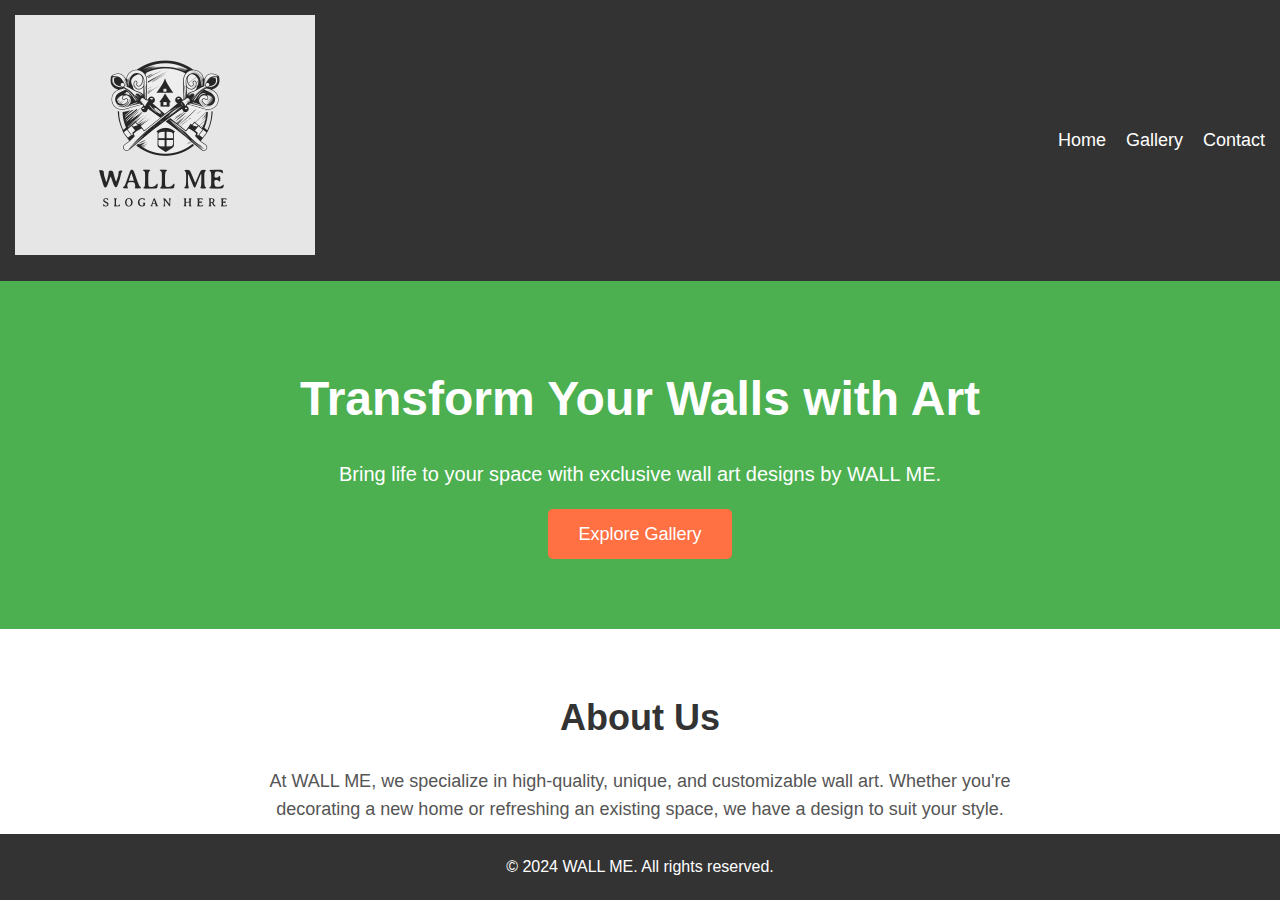
<file: index.html>
<!DOCTYPE html>
<html lang="en">
<head>
    <meta charset="UTF-8">
    <meta name="viewport" content="width=device-width, initial-scale=1.0">
    <title>WALL ME - Home</title>
    <link rel="stylesheet" href="styles.css">
</head>
<body>
    <!-- Header Section -->
    <header>
        <div class="navbar">
            <div class="logo"><img src="logo-search-grid-1x.png" alt=""></div>
            <nav>
                <ul>
                    <li><a href="index.html">Home</a></li>
                    <li><a href="gallery.html">Gallery</a></li>
                    <!-- <li><a href="#about">About</a></li> -->
                    <li><a href="contact .html">Contact</a></li>
                </ul>
            </nav>
        </div>
    </header>

    <!-- Hero Section -->
    <section id="hero" class="hero">
        <div class="hero-content">
            <h1>Transform Your Walls with Art</h1>
            <p>Bring life to your space with exclusive wall art designs by WALL ME.</p>
            <a href="gallery.html" class="cta-button">Explore Gallery</a>
        </div>
    </section>

    <!-- About Section -->
    <section id="about" class="about">
        <div class="container">
            <h2>About Us</h2>
            <p>At WALL ME, we specialize in high-quality, unique, and customizable wall art. Whether you're decorating a new home or refreshing an existing space, we have a design to suit your style.</p>
        </div>
    </section>

    <!-- Footer Section -->
    <footer>
        <div class="footer-content">
            <p>&copy; 2024 WALL ME. All rights reserved.</p>
        </div>
    </footer>
</body>
</html>
</file>
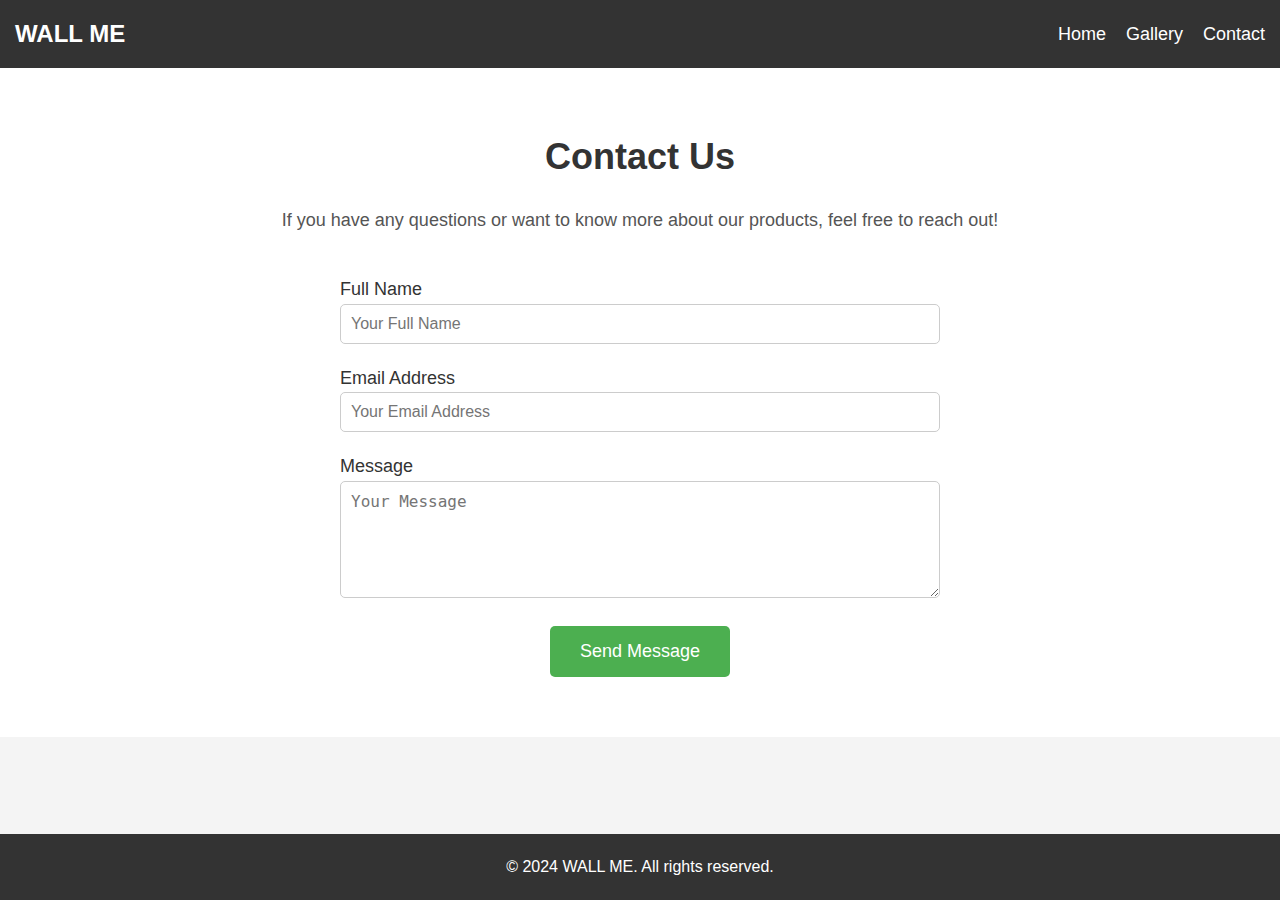
<file: contact .html>
<!DOCTYPE html>
<html lang="en">
<head>
    <meta charset="UTF-8">
    <meta name="viewport" content="width=device-width, initial-scale=1.0">
    <title>Contact Us - WALL ME</title>
    <link rel="stylesheet" href="styles.css">
</head>
<body>
    <!-- Header Section -->
    <header>
        <div class="navbar">
            <div class="logo">WALL ME</div>
            <nav>
                <ul>
                    <li><a href="index.html">Home</a></li>
                    <li><a href="gallery.html">Gallery</a></li>
                    <li><a href="contact .html">Contact</a></li>
                </ul>
            </nav>
        </div>
    </header>

    <!-- Contact Section -->
    <section id="contact" class="contact">
        <div class="container">
            <h2>Contact Us</h2>
            <p>If you have any questions or want to know more about our products, feel free to reach out!</p>
            <form action="#" method="post" class="contact-form">
                <div class="form-group">
                    <label for="name">Full Name</label>
                    <input type="text" id="name" name="name" placeholder="Your Full Name" required>
                </div>
                <div class="form-group">
                    <label for="email">Email Address</label>
                    <input type="email" id="email" name="email" placeholder="Your Email Address" required>
                </div>
                <div class="form-group">
                    <label for="message">Message</label>
                    <textarea id="message" name="message" rows="5" placeholder="Your Message" required></textarea>
                </div>
                <button type="submit" class="submit-button">Send Message</button>
            </form>
        </div>
    </section>

    <!-- Footer Section -->
    <footer>
        <div class="footer-content">
            <p>&copy; 2024 WALL ME. All rights reserved.</p>
        </div>
    </footer>
</body>
</html>
</file>
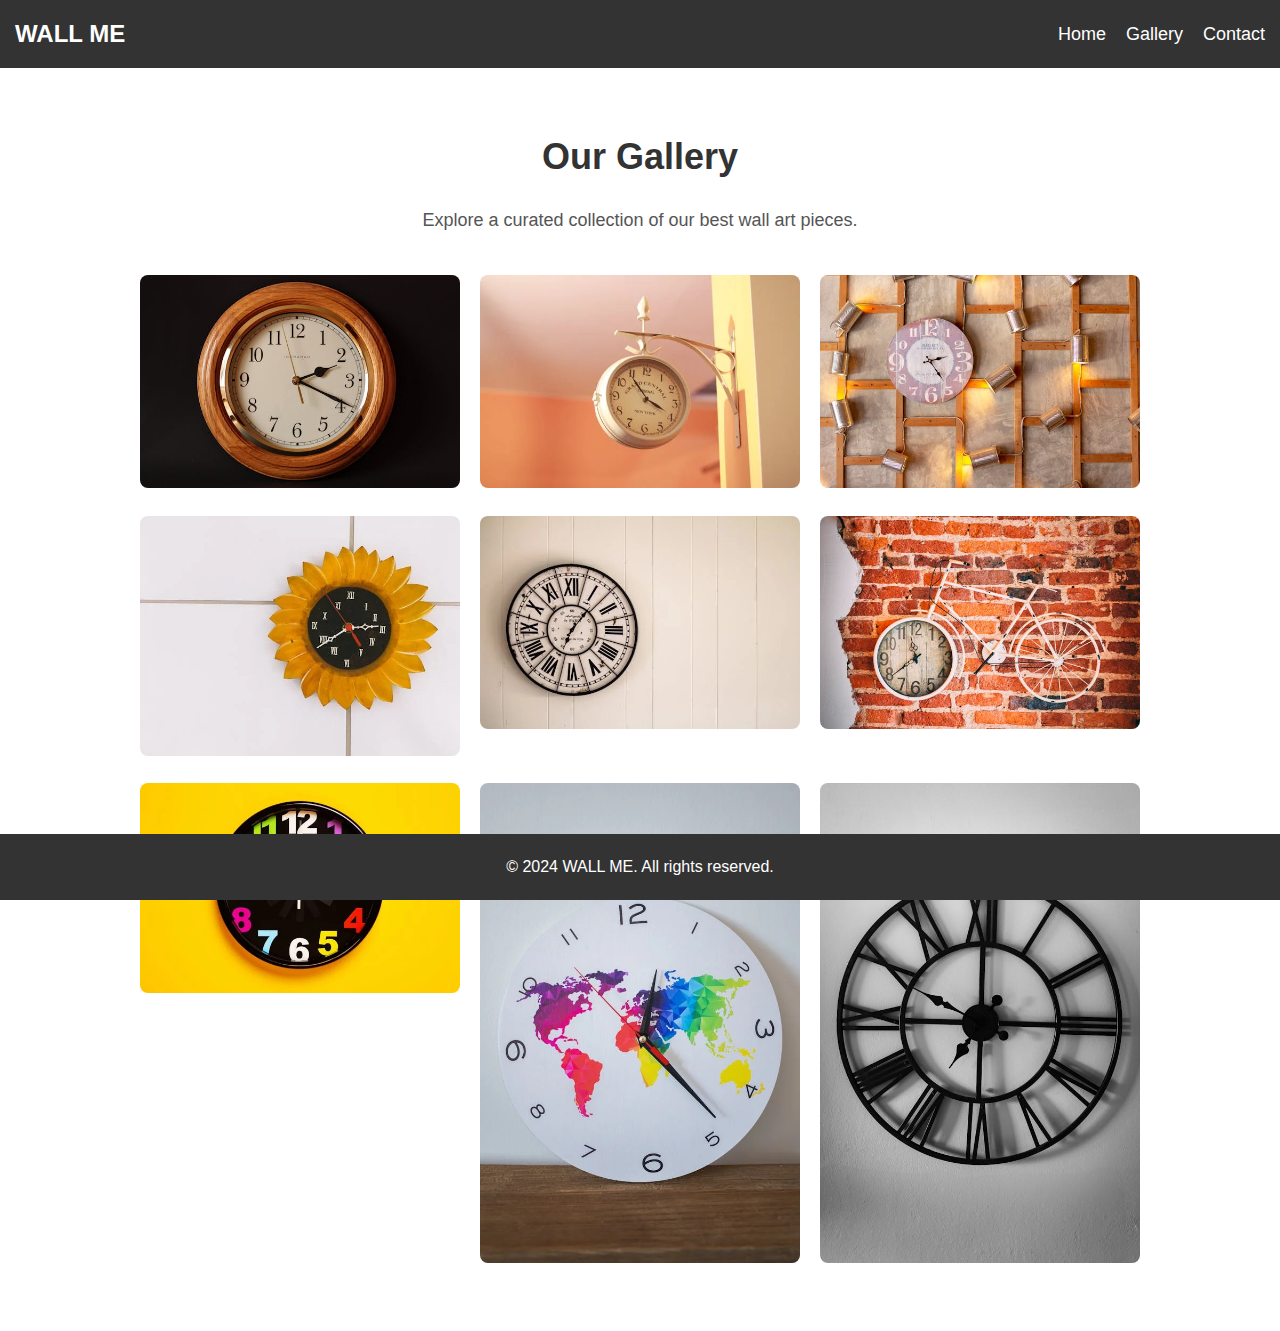
<file: gallery.html>
<!DOCTYPE html>
<html lang="en">
<head>
    <meta charset="UTF-8">
    <meta name="viewport" content="width=device-width, initial-scale=1.0">
    <title>WALL ME - Gallery</title>
    <link rel="stylesheet" href="styles.css">
</head>
<body>
    <!-- Header Section -->
    <header>
        <div class="navbar">
            <div class="logo">WALL ME</div>
            <nav>
                <ul>
                    <li><a href="index.html">Home</a></li>
                    <li><a href="gallery.html">Gallery</a></li>
                    <!-- <li><a href="#about">About</a></li> -->
                    <li><a href="contact .html">Contact</a></li>
                </ul>
            </nav>
        </div>
    </header>

    <!-- Gallery Section -->
    <section id="gallery" class="gallery">
        <div class="container">
            <h2>Our Gallery</h2>
            <p>Explore a curated collection of our best wall art pieces.</p>
            <div class="gallery-grid">
                <div class="gallery-item">
                    <img src="pexels-photo-191703.jpeg" alt="Art 1">
                </div>
                <div class="gallery-item">
                    <img src="pexels-photo-280326.webp" alt="Art 2">
                </div>
                <div class="gallery-item">
                    <img src="pexels-photo-1164539.jpeg" alt="Art 3">
                </div>
                <div class="gallery-item">
                    <img src="pexels-photo-1685122.webp" alt="Art 4">
                </div>
                <div class="gallery-item">
                    <img src="pexels-photo-2182727.webp" alt="Art 5">
                </div>
                <div class="gallery-item">
                    <img src="pexels-photo-2909099.jpeg" alt="Art 6">
                </div>
                <div class="gallery-item">
                    <img src="pexels-photo-3283142.webp" alt="Art 7">
                </div>
                <div class="gallery-item">
                    <img src="pexels-photo-7412050.webp" alt="Art 8">
                </div>
                <div class="gallery-item">
                    <img src="free-photo-of-black-roman-numeral-wall-clock-on-white-background.jpeg" alt="Art 9">
                </div>
                <!-- Add more images as needed -->
            </div>
        </div>
    </section>

    <!-- Footer Section -->
    <footer>
        <div class="footer-content">
            <p>&copy; 2024 WALL ME. All rights reserved.</p>
        </div>
    </footer>
</body>
</html>
</file>
<file: styles.css>
/* Reset some default styles */
* {
    margin: 0;
    padding: 0;
    box-sizing: border-box;
}

/* Body and general styling */
body {
    font-family: Arial, sans-serif;
    line-height: 1.6;
    background-color: #f4f4f4;
    color: #333;
}

/* Navbar styling */
.navbar {
    display: flex;
    justify-content: space-between;
    align-items: center;
    background-color: #333;
    padding: 15px;
}

.navbar .logo {
    color: #fff;
    font-size: 24px;
    font-weight: bold;
}

.navbar nav ul {
    list-style-type: none;
    display: flex;
}

.navbar nav ul li {
    margin-left: 20px;
}

.navbar nav ul li a {
    color: #fff;
    text-decoration: none;
    font-size: 18px;
}

.navbar nav ul li a:hover {
    text-decoration: underline;
}

/* Hero Section */
.hero {
    background-color: #4caf50;
    color: white;
    padding: 80px 20px;
    text-align: center;
}

.hero h1 {
    font-size: 48px;
    margin-bottom: 20px;
}

.hero p {
    font-size: 20px;
    margin-bottom: 30px;
}

.cta-button {
    background-color: #ff7043;
    color: white;
    padding: 15px 30px;
    text-decoration: none;
    font-size: 18px;
    border-radius: 5px;
}

.cta-button:hover {
    background-color: #ff5722;
}

/* About Section */
.about {
    background-color: #fff;
    padding: 60px 20px;
    text-align: center;
}

.about .container {
    max-width: 800px;
    margin: 0 auto;
}

.about h2 {
    font-size: 36px;
    margin-bottom: 20px;
}

.about p {
    font-size: 18px;
    color: #555;
}

/* Gallery Section */
.gallery {
    background-color: #fff;
    padding: 60px 20px;
    text-align: center;
}

.gallery .container {
    max-width: 1000px;
    margin: 0 auto;
}

.gallery h2 {
    font-size: 36px;
    margin-bottom: 20px;
}

.gallery p {
    font-size: 18px;
    color: #555;
    margin-bottom: 40px;
}

/* Gallery Grid */
.gallery-grid {
    display: grid;
    grid-template-columns: repeat(auto-fill, minmax(250px, 1fr));
    gap: 20px;
}

.gallery-item img {
    width: 100%;
    height: auto;
    border-radius: 8px;
    transition: transform 0.3s ease;
}

.gallery-item img:hover {
    transform: scale(1.05);
}

/* Footer Section */
footer {
    background-color: #333;
    color: white;
    text-align: center;
    padding: 20px;
    position: fixed;
    width: 100%;
    bottom: 0;
}

footer p {
    font-size: 16px;
}
/* Reset some default styles */
* {
    margin: 0;
    padding: 0;
    box-sizing: border-box;
}

/* Body and general styling */
body {
    font-family: Arial, sans-serif;
    line-height: 1.6;
    background-color: #f4f4f4;
    color: #333;
}

/* Navbar styling */
.navbar {
    display: flex;
    justify-content: space-between;
    align-items: center;
    background-color: #333;
    padding: 15px;
}

.navbar .logo {
    color: #fff;
    font-size: 24px;
    font-weight: bold;
}

.navbar nav ul {
    list-style-type: none;
    display: flex;
}

.navbar nav ul li {
    margin-left: 20px;
}

.navbar nav ul li a {
    color: #fff;
    text-decoration: none;
    font-size: 18px;
}

.navbar nav ul li a:hover {
    text-decoration: underline;
}

/* Contact Section */
.contact {
    background-color: #fff;
    padding: 60px 20px;
    text-align: center;
}

.contact .container {
    max-width: 800px;
    margin: 0 auto;
}

.contact h2 {
    font-size: 36px;
    margin-bottom: 20px;
}

.contact p {
    font-size: 18px;
    color: #555;
    margin-bottom: 40px;
}

/* Contact Form */
.contact-form {
    display: flex;
    flex-direction: column;
    align-items: center;
    max-width: 600px;
    margin: 0 auto;
}

.form-group {
    width: 100%;
    margin-bottom: 20px;
    text-align: left;
}

.form-group label {
    font-size: 18px;
    margin-bottom: 5px;
}

.form-group input, .form-group textarea {
    width: 100%;
    padding: 10px;
    font-size: 16px;
    border: 1px solid #ccc;
    border-radius: 5px;
}

.form-group textarea {
    resize: vertical;
}

.submit-button {
    background-color: #4caf50;
    color: white;
    padding: 15px 30px;
    font-size: 18px;
    border: none;
    border-radius: 5px;
    cursor: pointer;
    transition: background-color 0.3s;
}

.submit-button:hover {
    background-color: #45a049;
}

/* Footer Section */
footer {
    background-color: #333;
    color: white;
    text-align: center;
    padding: 20px;
    position: fixed;
    width: 100%;
    bottom: 0;
}

footer p {
    font-size: 16px;
}
</file>
